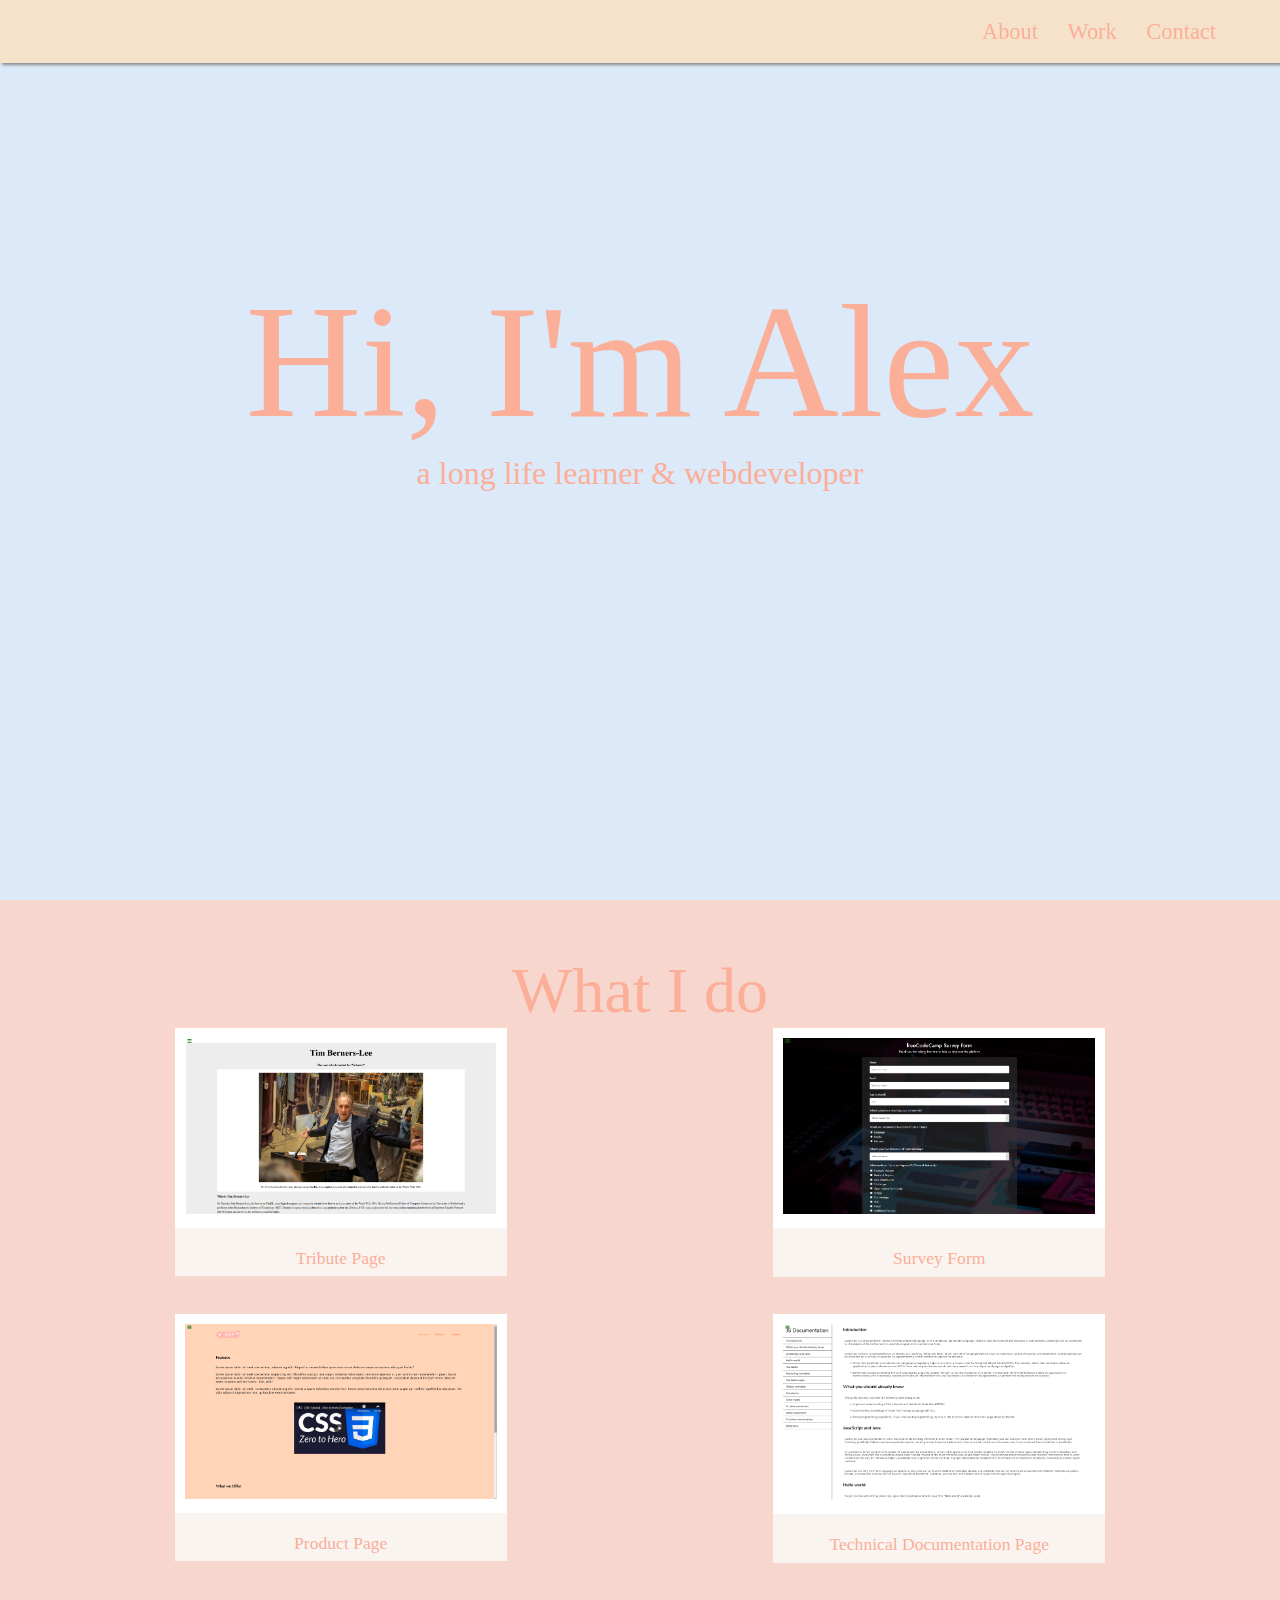
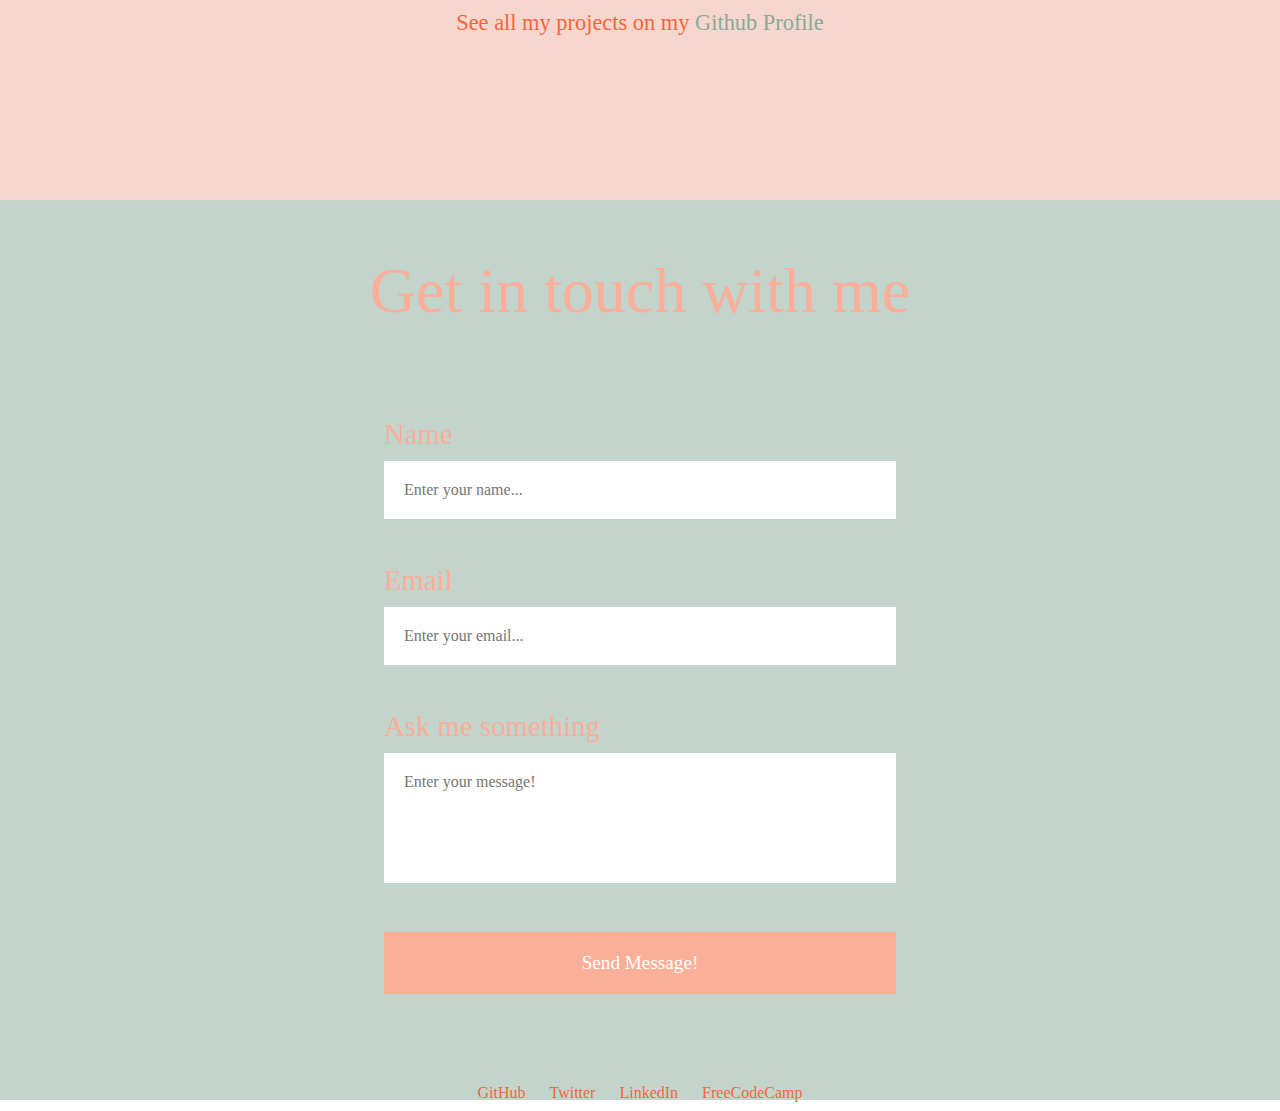
<file: Personal_Portfolio_Webpage/index.html>
<!DOCTYPE html>
<html lang="en">
<head>
    <meta charset="UTF-8">
    <meta name="viewport" content="width=device-width, initial-scale=1.0">
    <link rel="stylesheet" href="main.css">
    <title>Personal Portfolio</title>
</head>
<body>
    <main id="main-page">
        <nav id="navbar">
            <div class="container-links">
                <a class="nav-link" href="#welcome-section">About</a>
                <a class="nav-link" href="#projects">Work</a>
                <a class="nav-link" href="#contact">Contact</a>
            </div>
        </nav>
        <section id="welcome-section">
            <h1 class="intro-b-title">Hi, I'm Alex</h1>
            <h2 class="intro-s-title">a long life learner & webdeveloper</h2>
        </section>
        <section id="projects">
            <h1 class="intro-s-title">What I do</h1>
            <div class="cards-container">
                <div class="card">
                    <img src="tribute_page.png" alt="Tribute Page">
                    <div class="card-link">
                        <a class="project-tile" href="https://github.com/Skorpe51/FCC/tree/master/Tribute_Page" target="_blank"><h3 class="card-title">Tribute Page</h3></a>
                    </div>
                </div>
                <div class="card">
                    <img src="survey_form.png" alt="Survey Form">
                    <div class="card-link">
                        <a class="project-tile" href="https://github.com/Skorpe51/FCC/tree/master/Survey_Form" target="_blank"><h3 class="card-title">Survey Form</h3></a>
                    </div>
                </div>
                <div class="card">
                    <img src="product_page.png" alt="Product Page">
                    <div class="card-link">
                        <a class="project-tile" href="https://github.com/Skorpe51/FCC/tree/master/Product_Landing_Page" target="_blank"><h3 class="card-title">Product Page</h3></a>
                    </div>
                </div>
                <div class="card">
                    <img src="technical_doc.png" alt="Technical Documentation Page">
                    <div class="card-link">
                        <a class="project-tile" href="https://github.com/Skorpe51/FCC/tree/master/Technical_Documentation_Page" target="_blank"><h3 class="card-title">Technical Documentation Page</h3></a>
                    </div>
                </div>
                <div id="git-card">
                    <div class="profile-button">
                        <h3>See all my projects on my <a id="profile-link" href="https://github.com/Skorpe51" target="_blank">Github Profile</a></h3>
                    </div>
                </div>
            </div>
        </section>
        <section id="contact">
            <h1 class="intro-b-title">Get in touch with me</h1>
            <form id="contact-form" action="get">
                <div class="lbl-inp">
                    <label for="name"><h4>Name</h4>
                        <input type="text" name="name" id="name" placeholder="Enter your name...">
                    </label>
                </div>
                <div class="lbl-inp">
                    <label for="email"><h4>Email</h4>
                        <input type="email" name="email" id="email" placeholder="Enter your email...">
                    </label>
                </div>
                <div class="lbl-inp">
                    <label for="textarea"><h4>Ask me something</h4>
                        <textarea name="textarea" id="textarea" cols="10" rows="5" placeholder="Enter your message!"></textarea>
                    </label>
                </div>
                <button class="button" type="submit">Send Message!</button>
            </form>

           <footer class="socials">
                <a class="profile-link" href="https://github.com/Skorpe51" target="_blank">GitHub</a>
                <a class="profile-link" href="https://twitter.com/Skorpe51" target="_blank">Twitter</a>
                <a class="profile-link" href="https://www.linkedin.com/in/alexandru-noti" target="_blank">LinkedIn</a>
                <a class="profile-link" href="https://www.freecodecamp.org/skorpe51" target="_blank">FreeCodeCamp</a>
            </footer>
        </section>
    </main>
</body>
<script src="https://cdn.freecodecamp.org/testable-projects-fcc/v1/bundle.js"></script>
</html>
</file>
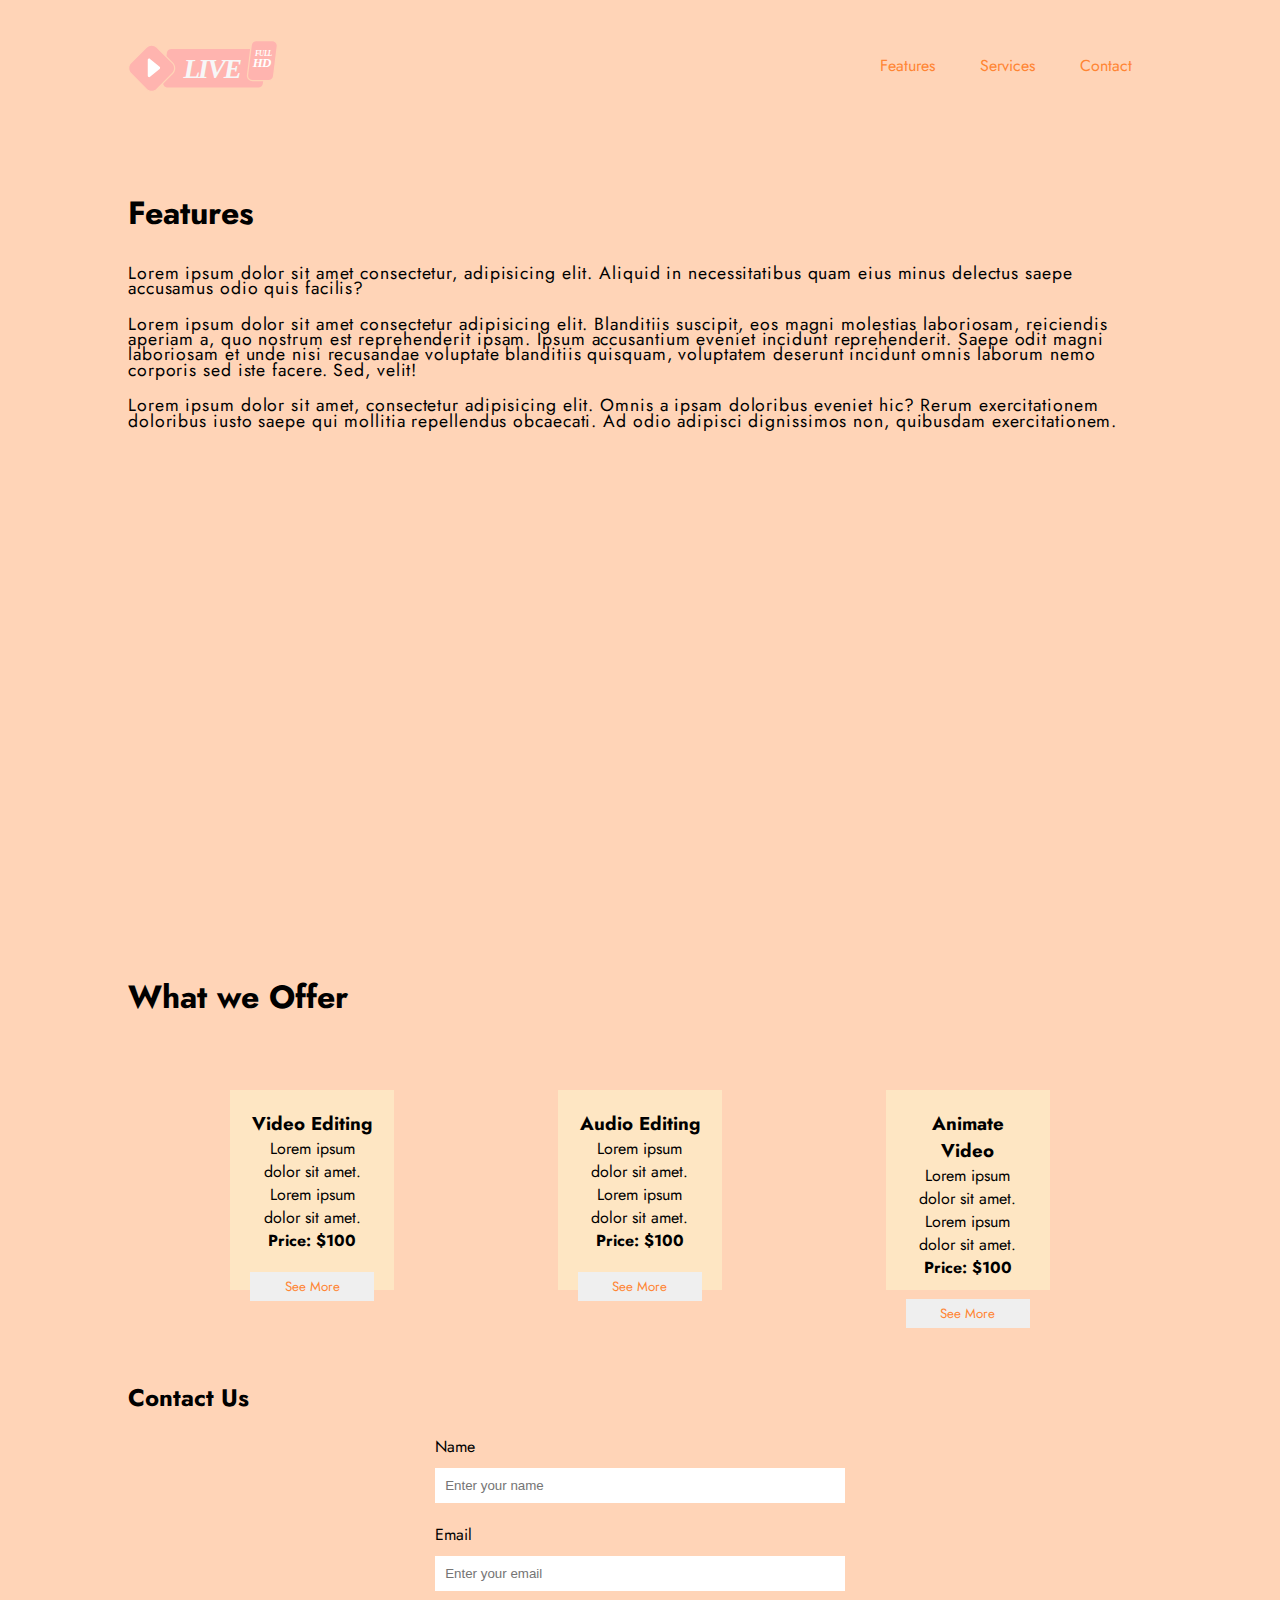
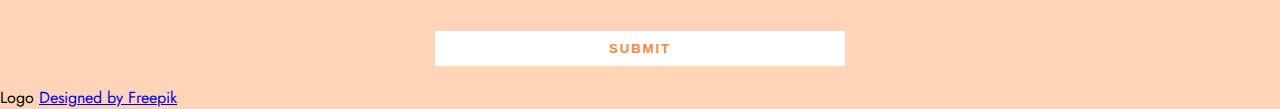
<file: Product_Landing_Page/index.html>
<!DOCTYPE html>
<html lang="en">
<head>
    <meta charset="UTF-8">
    <meta name="viewport" content="width=device-width, initial-scale=1.0">
    <link rel="stylesheet" href="main.css">
    <title>Product Landing Page</title>
</head>
<body>
    <main id="main-container">
        <header id="header">
            <img id="header-img" src="logo.svg" alt="Company Logo">
            <nav id="nav-bar">
                <a class="nav-link" href="#features">Features</a>
                <a class="nav-link" href="#services">Services</a>
                <a class="nav-link" href="#contact">Contact</a>
            </nav>
        </header>
        <div class="section-content">
            <section id="features">
                <h1 class="title">Features</h1>
                <p>Lorem ipsum dolor sit amet consectetur, adipisicing elit. Aliquid in necessitatibus quam eius minus delectus saepe accusamus odio quis facilis?</p>
                <p>Lorem ipsum dolor sit amet consectetur adipisicing elit. Blanditiis suscipit, eos magni molestias laboriosam, reiciendis aperiam a, quo nostrum est reprehenderit ipsam. Ipsum accusantium eveniet incidunt reprehenderit. Saepe odit magni laboriosam et unde nisi recusandae voluptate blanditiis quisquam, voluptatem deserunt incidunt omnis laborum nemo corporis sed iste facere. Sed, velit!</p>
                <p>Lorem ipsum dolor sit amet, consectetur adipisicing elit. Omnis a ipsam doloribus eveniet hic? Rerum exercitationem doloribus iusto saepe qui mollitia repellendus obcaecati. Ad odio adipisci dignissimos non, quibusdam exercitationem.
                </p>
                <iframe id="video" width="560" height="315" src="https://www.youtube.com/embed/1Rs2ND1ryYc" frameborder="0" allow="accelerometer; autoplay; encrypted-media; gyroscope; picture-in-picture" allowfullscreen></iframe>
            </section>
            <div class="section-content">
                <section id="services">
                    <h1 class="title">What we Offer</h1>
                    <div class="cards">
                        <div class="card-services">
                            <div class="card-text">
                                <h3>Video Editing</h3>
                                <p>Lorem ipsum dolor sit amet.</p>
                                <p>Lorem ipsum dolor sit amet.</p>
                                <h4>Price: $100</h4>
                                <input class="see-more" type="button" value="See More">
                            </div>
                        </div>
                        <div class="card-services">                            
                            <div class="card-text">
                                <h3>Audio Editing</h3>
                                <p>Lorem ipsum dolor sit amet.</p>
                                <p>Lorem ipsum dolor sit amet.</p>
                                <h4>Price: $100</h4>
                                <input class="see-more" type="button" value="See More">
                            </div>
                        </div>
                        <div class="card-services">
                            <div class="card-text">
                                <h3>Animate Video</h3>
                                <p>Lorem ipsum dolor sit amet.</p>
                                <p>Lorem ipsum dolor sit amet.</p>
                                <h4>Price: $100</h4>
                                <input class="see-more" type="button" value="See More">
                            </div>
                        </div>
                    </div>
            </div>
            </section>
        </div>
        <div id="contact">
            <h2>Contact Us</h2>
            <form id="form" action="https://www.freecodecamp.com/email-submit" method="get">
                <div class="flex-form">
                    <div class="col1">
                        <label for="name"><p class="label-name">Name</p>
                            <input id="name" type="text" placeholder="Enter your name">
                        </label>
                    </div>
                    <div class="col1">
                        <label for="email"><p class="label-name">Email</p>
                            <input type="email" name="email" id="email" placeholder="Enter your email">
                        </label>
                    </div>
                </div>
                <input id="submit" type="submit" value="Submit">
            </form>
        </div>
    </main>
    <footer>
        <p>Logo <a href="https://www.freepik.com/free-photos-vectors/logo">Designed by Freepik</a></p>
    </footer>
</body>
<script src="https://cdn.freecodecamp.org/testable-projects-fcc/v1/bundle.js"></script>
</html>
</file>
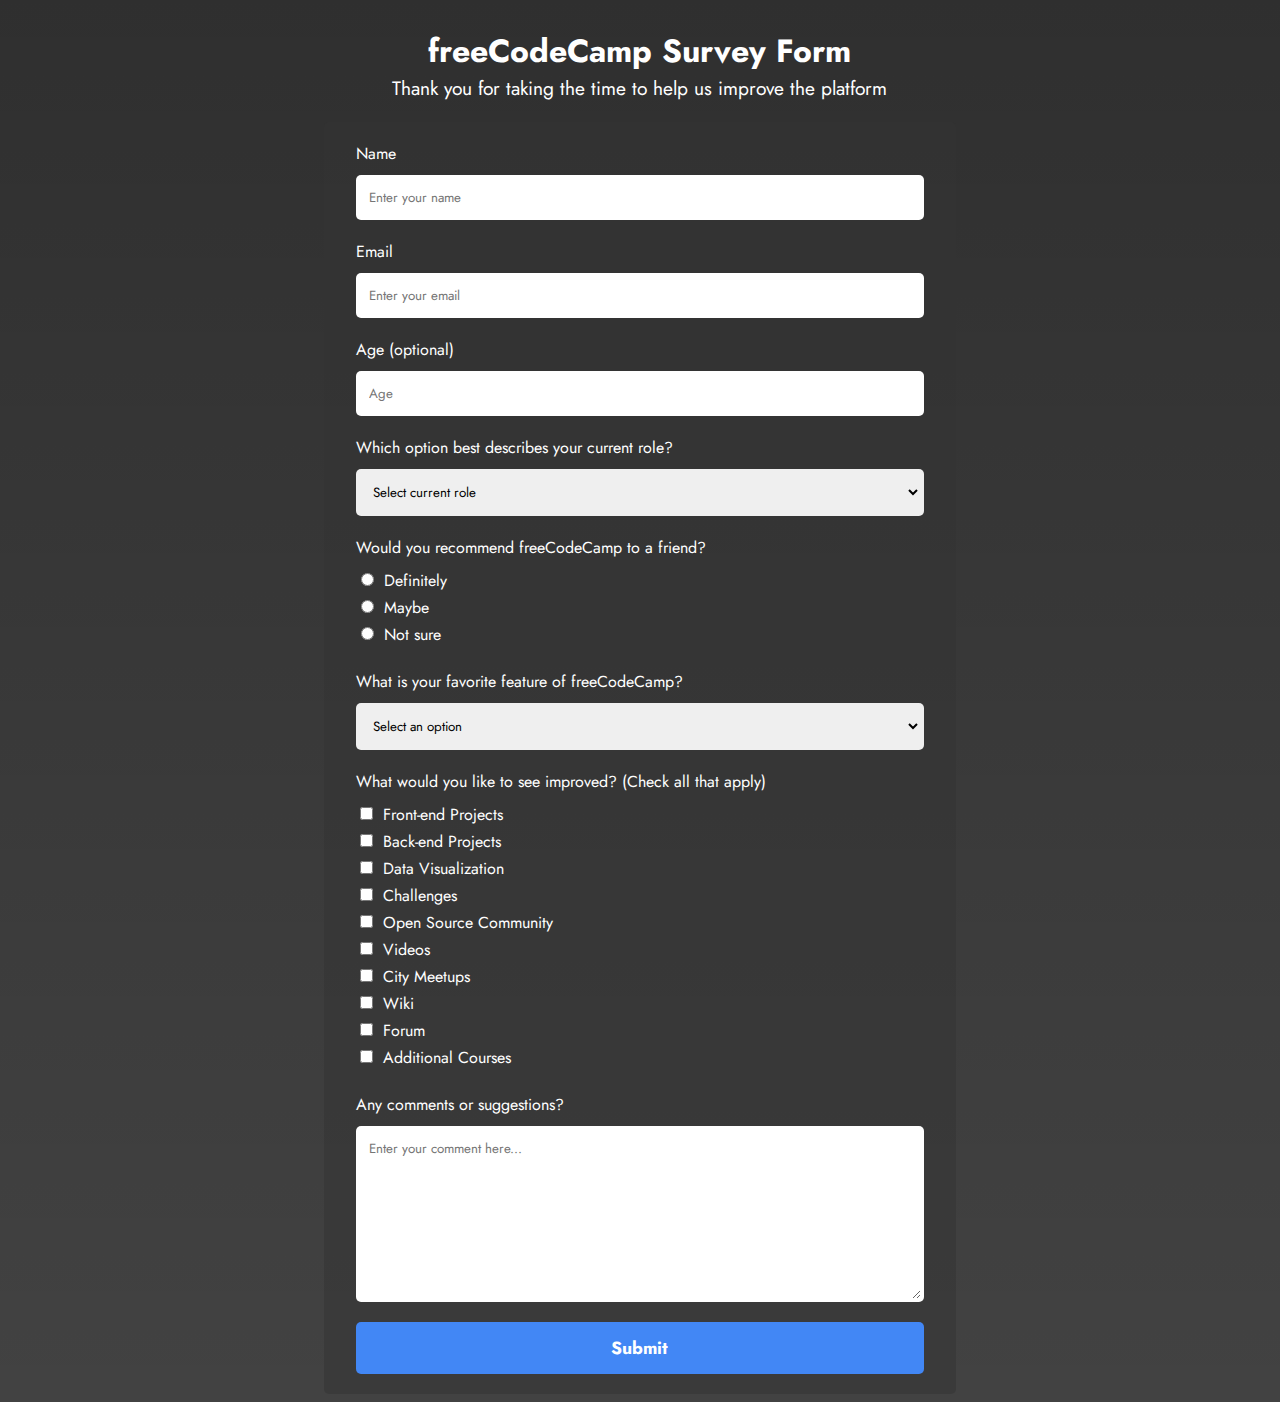
<file: Survey_Form/index.html>
<!DOCTYPE html>
<html lang="en">
<head>
    <meta charset="UTF-8">
    <meta name="viewport" content="width=device-width, initial-scale=1.0">
    <link rel="stylesheet" href="main.css">
    <title>FCC | Survey Form</title>
</head>
<body>
    <main>
        <div class="survey-title">
            <h1 id="title">freeCodeCamp Survey Form</h1>
            <p id="description">Thank you for taking the time to help us improve the platform</p>
        </div>
        <form id="survey-form" action="#" method="get">
            <div class="survey-name">
                <label for="name" id="name-label">Name</label>
                <input type="text" name="name-label" id="name" placeholder="Enter your name" required>
            </div>
            <div class="survey-name">
                <label for="email" id="email-label">Email</label>
                <input type="email" name="email" id="email" placeholder="Enter your email" required>
            </div>
            <div class="survey-name">
                <label for="number" id="number-label">Age (optional)</label>
                <input type="number" name="age" id="number" min="18" max="60" placeholder="Age">
            </div>
            <div class="survey-name">
                <label for="dropdown" class="dropdown-title">Which option best describes your current role?</label>
                <select name="select" id="dropdown">
                        <option value="selectCurrentRole" disabled selected>Select current role</option>
                        <option value="fullTimeJob">Full Time Job</option>
                        <option value="fullTimeLearner">Full Time Learner</option>
                        <option value="preferNotToSay">Prefer not to say</option>
                        <option value="other">Other</option>
                </select>
            </div>
            <div class="survey-name">
                <label for="radio-label" class="radio-title">Would you recommend freeCodeCamp to a friend?</label>
                <div class="radio-flex">
                    <div class="radio1"><input type="radio" name="recommend" id="radio-label" value="Definitely">Definitely</div>
                    <div class="radio1"><input type="radio" name="recommend" id="radio-label" value="Maybe">Maybe</div>
                    <div class="radio1"><input type="radio" name="recommend" id="radio-label" value="Not sure">Not sure</div>
                </div>
            </div>
            <div class="survey-name">
                <label for="option-label" class="opt-title">What is your favorite feature of freeCodeCamp? </label>
                <select name="select" id="option-label">
                    <option value="selectAnOption" disabled selected>Select an option</option>
                    <option value="challenges">Challenges</option>
                    <option value="projects">Projects</option>
                    <option value="community">Community</option>
                    <option value="openSource">Open Source</option>
                </select>
            </div>
            <div class="survey-name">
                <label for="checkbox-label" class="checkbox-title">What would you like to see improved? (Check all that apply)</label>
                <div class="radio-flex">
                    <div class="radio1"><input type="checkbox" name="improve" id="checkbox-label" value="Front-end Projects">Front-end Projects</div>
                    <div class="radio1"><input type="checkbox" name="improve" id="checkbox-label" value="Back-end Projects">Back-end Projects</div>
                    <div class="radio1"><input type="checkbox" name="improve" id="checkbox-label" value="Data Visualization">Data Visualization</div>
                    <div class="radio1"><input type="checkbox" name="improve" id="checkbox-label" value="Challenges">Challenges</div>
                    <div class="radio1"><input type="checkbox" name="improve" id="checkbox-label" value="Open Source Community">Open Source Community</div>
                    <div class="radio1"><input type="checkbox" name="improve" id="checkbox-label" value="Videos">Videos</div>
                    <div class="radio1"><input type="checkbox" name="improve" id="checkbox-label" value="City Meetups">City Meetups</div>
                    <div class="radio1"><input type="checkbox" name="improve" id="checkbox-label" value="Wiki">Wiki</div>
                    <div class="radio1"><input type="checkbox" name="improve" id="checkbox-label" value="Forum">Forum</div>
                    <div class="radio1"><input type="checkbox" name="improve" id="checkbox-label" value="Additional Courses">Additional Courses</div>
                </div>
            </div>
            <div class="survey-name">
            <label for="text-area" class="textarea-title">Any comments or suggestions?</label>
            <textarea name="" id="text-area" cols="30" rows="10" placeholder="Enter your comment here..."></textarea>
            <button type="submit" id="submit">Submit</button>
            </div>
        </form>
    </main>
</body>
<script src="https://cdn.freecodecamp.org/testable-projects-fcc/v1/bundle.js"></script>
</html>
</file>
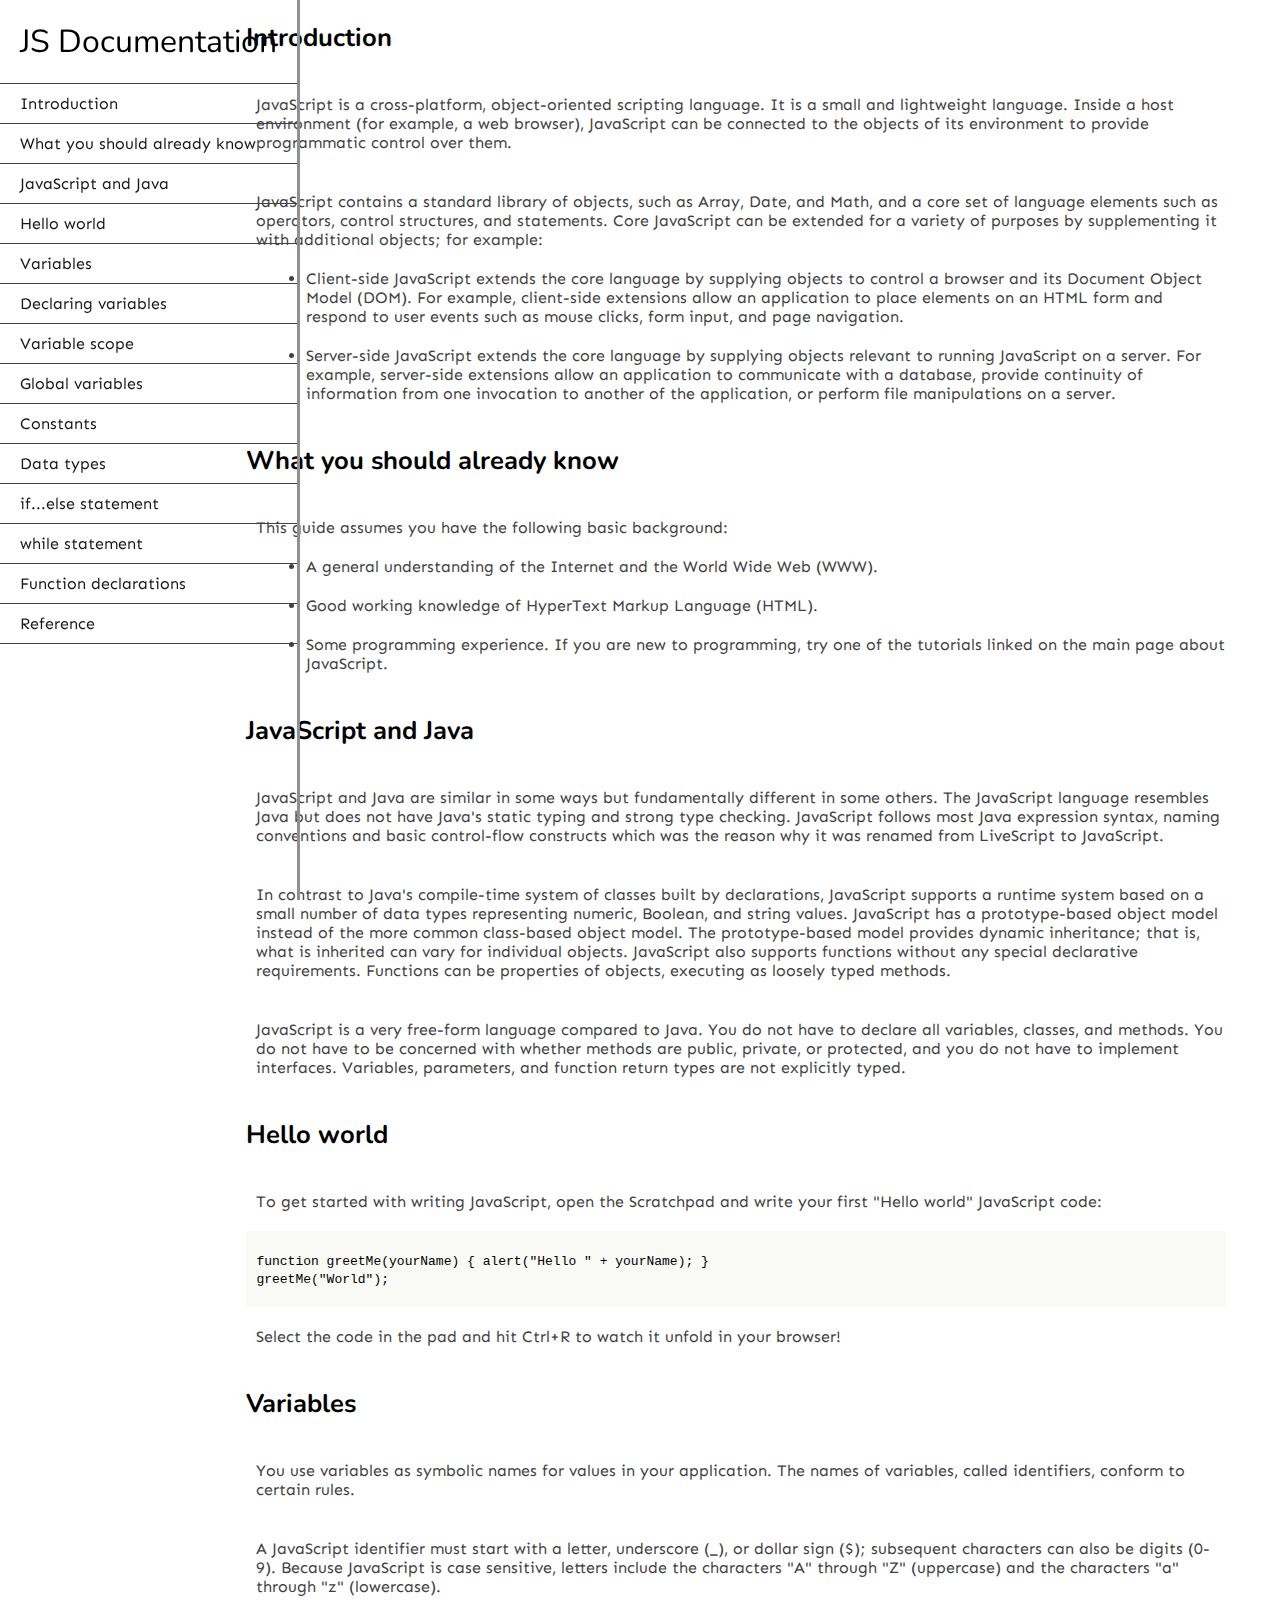
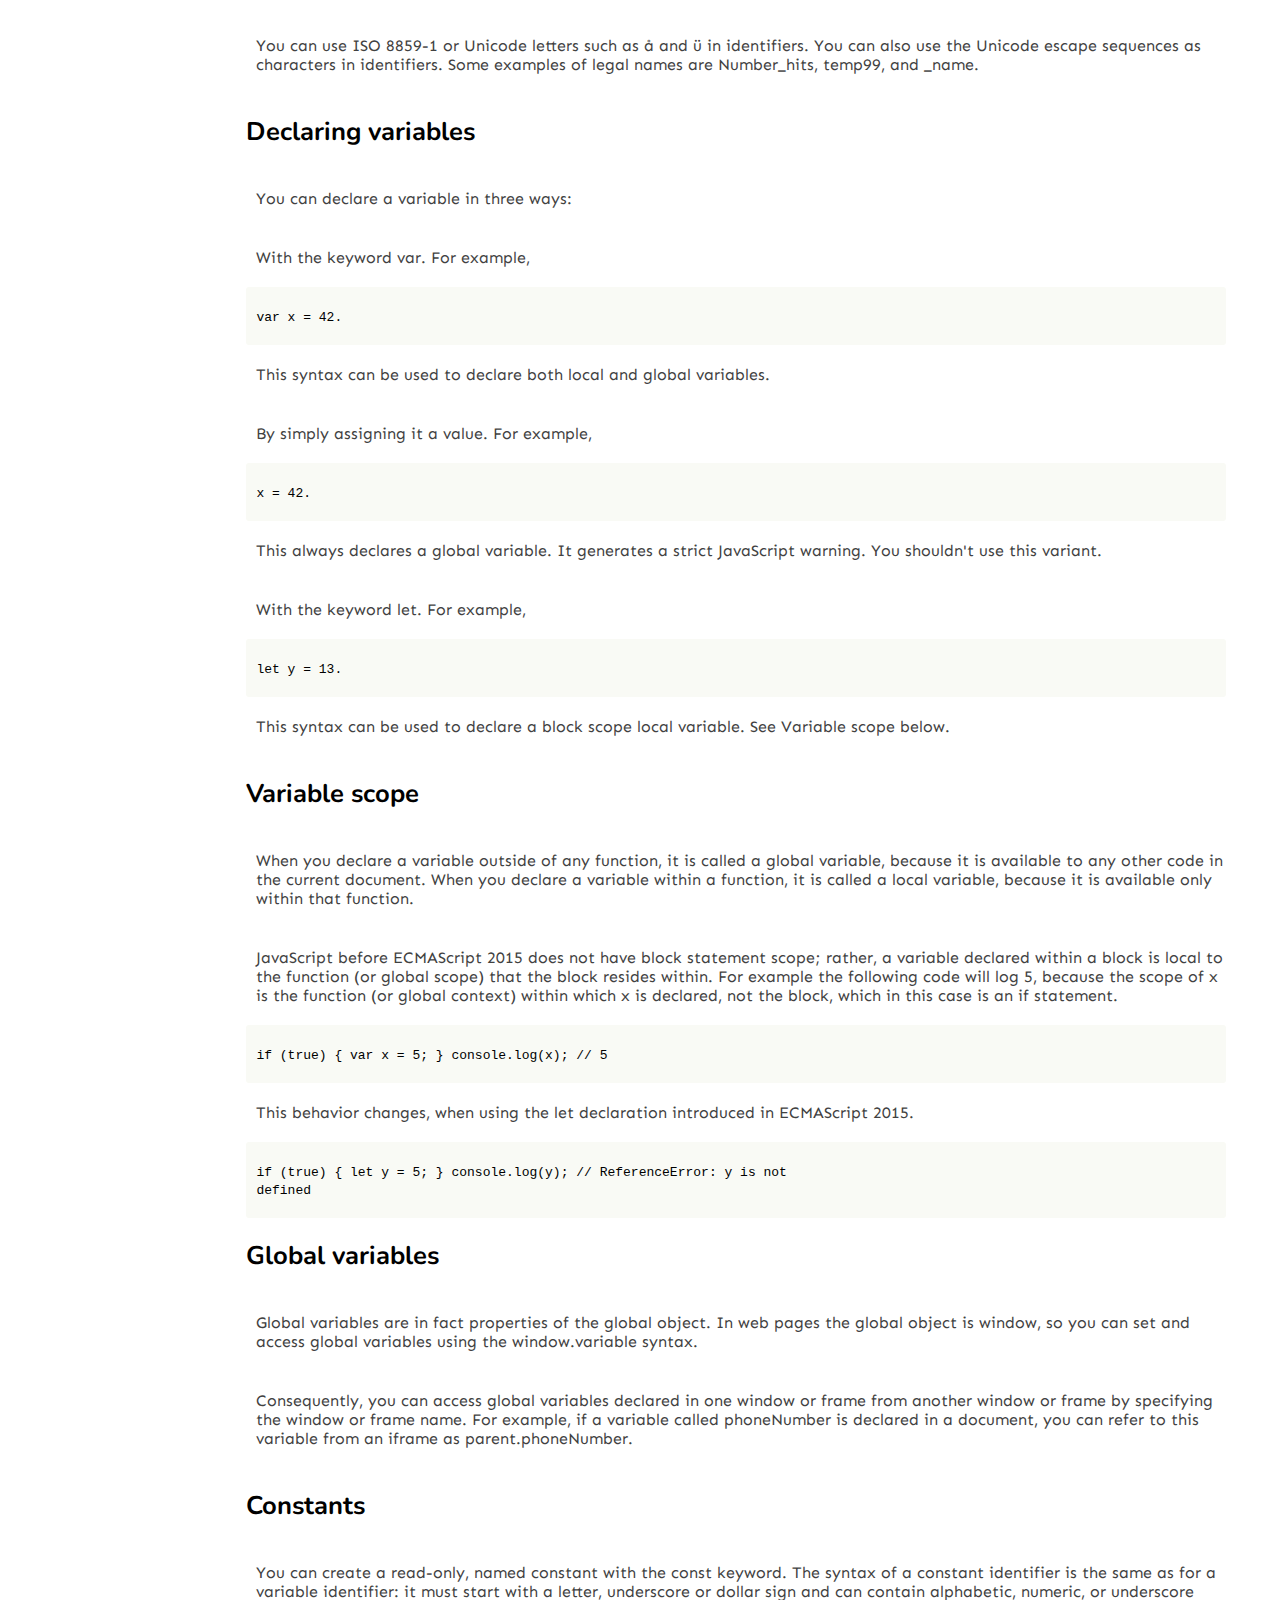
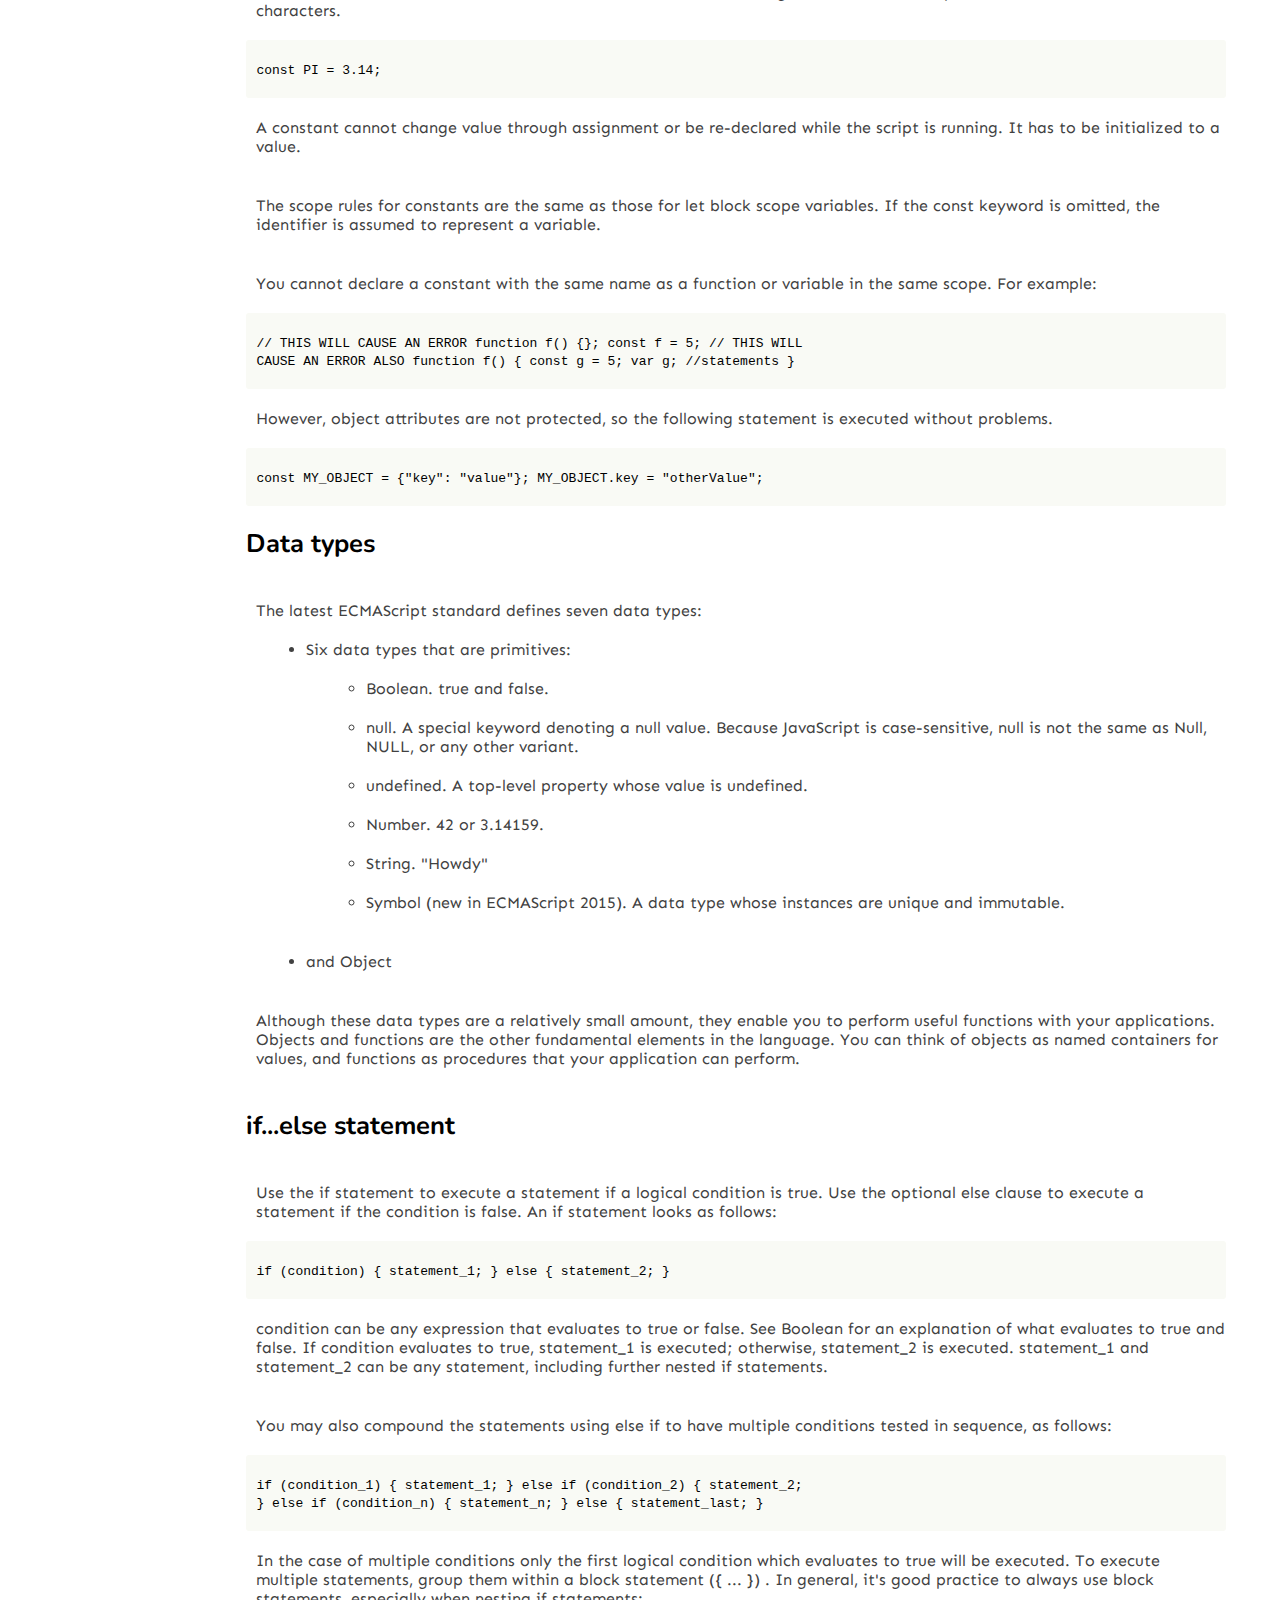
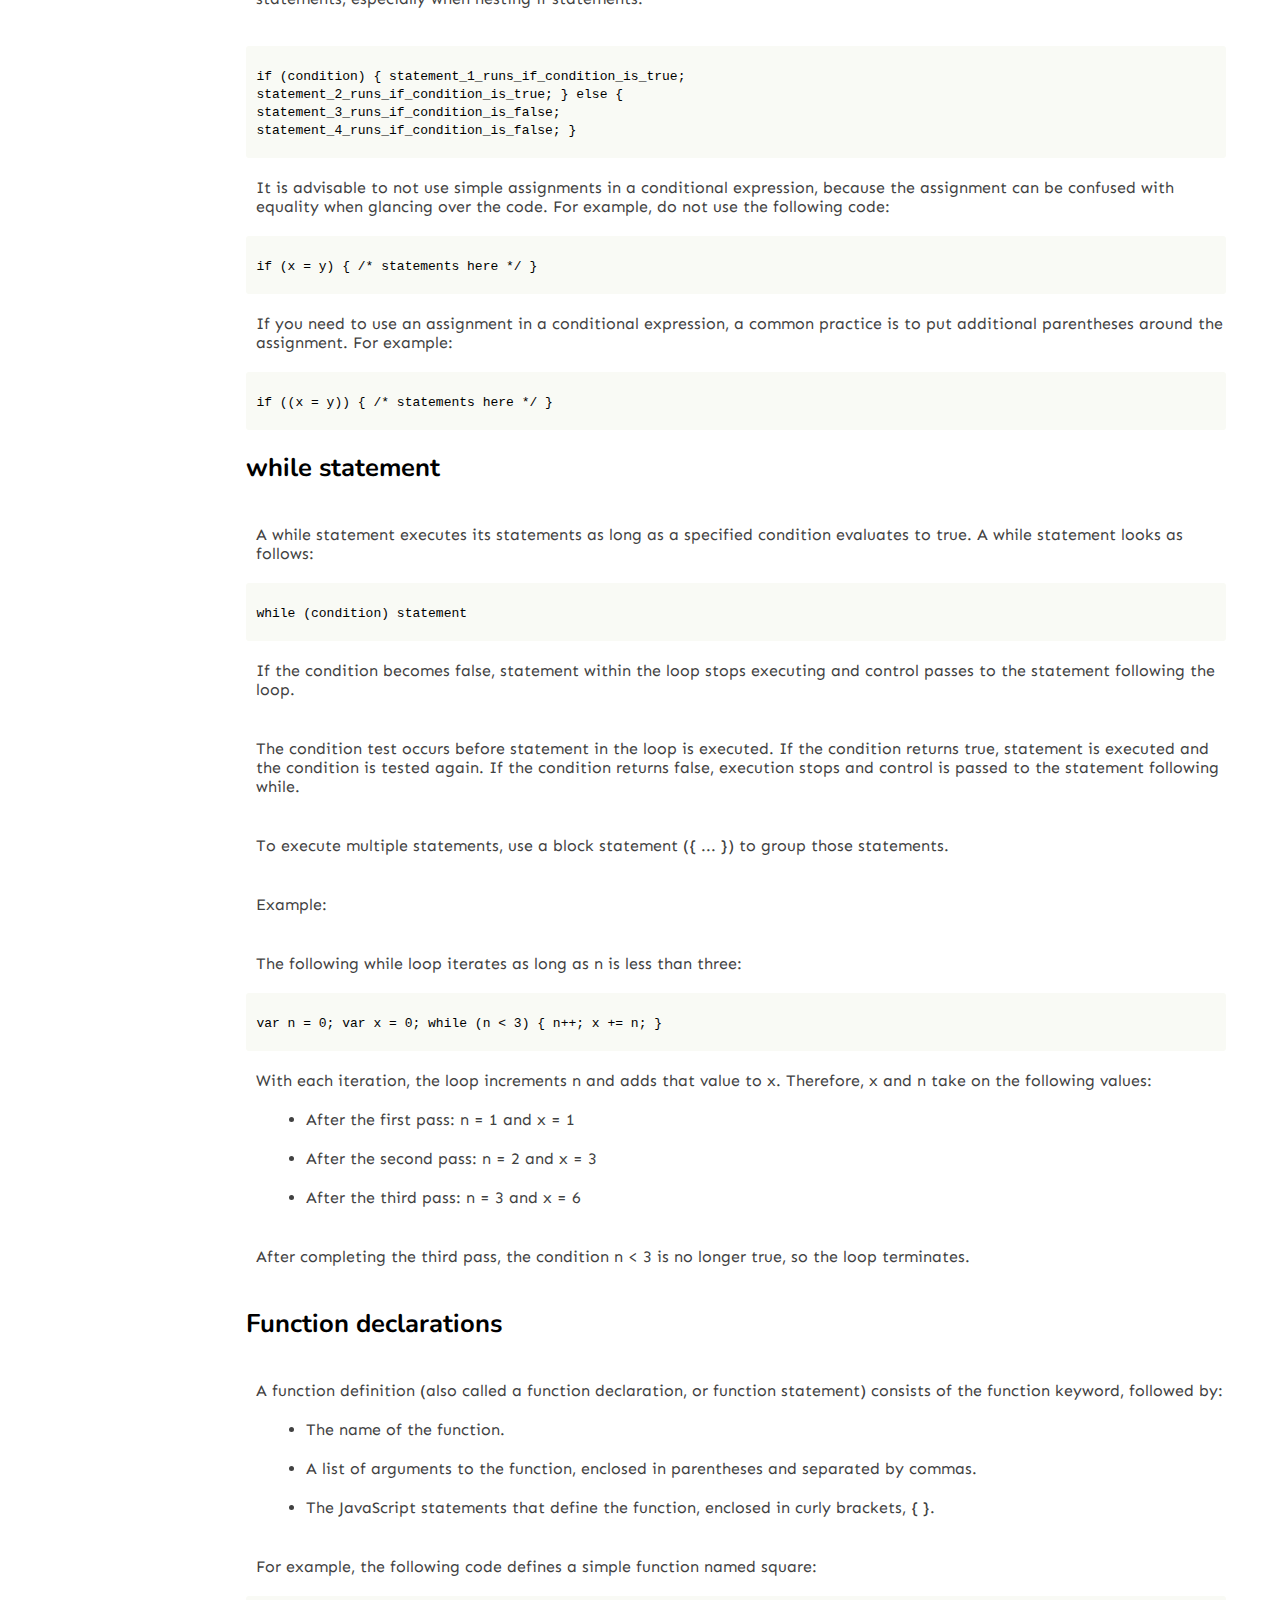
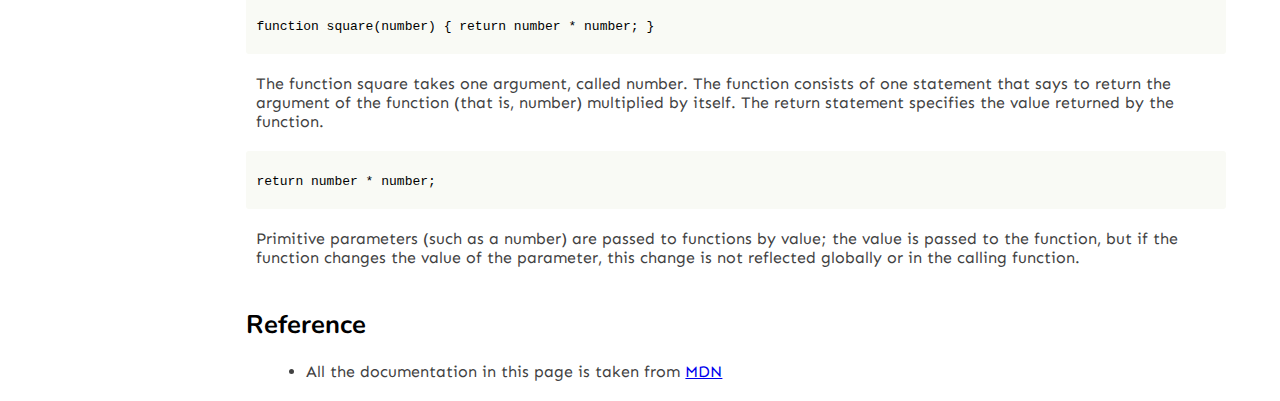
<file: Technical_Documentation_Page/index.htm>
<!DOCTYPE html>
<html lang="en">
<head>
    <meta charset="UTF-8">
    <meta name="viewport" content="width=device-width, initial-scale=1.0">
    <link rel="stylesheet" href="main.css">
    <title>Technical Documentation Page</title>
</head>
<body>
    <main id="main-doc">
            <nav id="navbar">
                <header>
                    <h1 class="title-nav">JS Documentation</h1>
                </header>
                <a class="nav-link" href="#Introduction">Introduction</a>
                <a class="nav-link" href="#What_you_should_already_know">What you should already know</a>
                <a class="nav-link" href="#JavaScript_and_Java">JavaScript and Java</a>
                <a class="nav-link" href="#Hello_world">Hello world</a>
                <a class="nav-link" href="#Variables">Variables</a>
                <a class="nav-link" href="#Declaring_variables">Declaring variables</a>
                <a class="nav-link" href="#Variable_scope">Variable scope</a>
                <a class="nav-link" href="#Global_variables">Global variables</a>
                <a class="nav-link" href="#Constants">Constants</a>
                <a class="nav-link" href="#Data_types">Data types</a>
                <a class="nav-link" href="#if...else_statement">if...else statement</a>
                <a class="nav-link" href="#while_statement">while statement</a>
                <a class="nav-link" href="#Function_declarations">Function declarations</a>
                <a class="nav-link" href="#Reference">Reference</a>
            </nav>
        <div id="section-container">
            <section class="main-section" id="Introduction">
                <header>
                    <h3 class="title-section">Introduction</h3>
                </header>
                <p>JavaScript is a cross-platform, object-oriented scripting language. It is a small and lightweight language. Inside a host environment (for example, a web browser), JavaScript can be connected to the objects of its environment to provide programmatic control over them.</p>
                <p>JavaScript contains a standard library of objects, such as Array, Date, and Math, and a core set of language elements such as operators, control structures, and statements. Core JavaScript can be extended for a variety of purposes by supplementing it with additional objects; for example:</p>
                <ul>
                    <li>Client-side JavaScript extends the core language by supplying objects to control a browser and its Document Object Model (DOM). For example, client-side extensions allow an application to place elements on an HTML form and respond to user events such as mouse clicks, form input, and page navigation.</li>
                    <li>Server-side JavaScript extends the core language by supplying objects relevant to running JavaScript on a server. For example, server-side extensions allow an application to communicate with a database, provide continuity of information from one invocation to another of the application, or perform file manipulations on a server.</li>
                </ul>
            </section>
            <section class="main-section" id="What_you_should_already_know">
                <header>
                    <h3 class="title-section">What you should already know</h3>
                </header>
                <p>This guide assumes you have the following basic background:</p>
                <ul>
                    <li>A general understanding of the Internet and the World Wide Web (WWW).</li>
                    <li>Good working knowledge of HyperText Markup Language (HTML).</li>
                    <li>Some programming experience. If you are new to programming, try one of the tutorials linked on the main page about JavaScript.</li>
                </ul>
            </section>
            <section class="main-section" id="JavaScript_and_Java">
                <header>
                    <h3 class="title-section">JavaScript and Java</h3>
                </header>
                <p>JavaScript and Java are similar in some ways but fundamentally different in some others. The JavaScript language resembles Java but does not have Java's static typing and strong type checking. JavaScript follows most Java expression syntax, naming conventions and basic control-flow constructs which was the reason why it was renamed from LiveScript to JavaScript.</p>
                <p>In contrast to Java's compile-time system of classes built by declarations, JavaScript supports a runtime system based on a small number of data types representing numeric, Boolean, and string values. JavaScript has a prototype-based object model instead of the more common class-based object model. The prototype-based model provides dynamic inheritance; that is, what is inherited can vary for individual objects. JavaScript also supports functions without any special declarative requirements. Functions can be properties of objects, executing as loosely typed methods.</p>
                <p>JavaScript is a very free-form language compared to Java. You do not have to declare all variables, classes, and methods. You do not have to be concerned with whether methods are public, private, or protected, and you do not have to implement interfaces. Variables, parameters, and function return types are not explicitly typed. </p>
            </section>
            <section class="main-section" id="Hello_world">
                <header>
                    <h3 class="title-section">Hello world</h3>
                </header>
                <p>To get started with writing JavaScript, open the Scratchpad and write your first "Hello world" JavaScript code: </p>
                <div class="code"><code>function greetMe(yourName) { alert("Hello " + yourName); }<br>
                greetMe("World");</code></div>

                <p>Select the code in the pad and hit Ctrl+R to watch it unfold in your browser!</p>
            </section>
            <section class="main-section" id="Variables">
                <header>
                    <h3 class="title-section">Variables</h3>
                </header>
                <p>You use variables as symbolic names for values in your application. The names of variables, called identifiers, conform to certain rules.</p>
                <p>A JavaScript identifier must start with a letter, underscore (_), or dollar sign ($); subsequent characters can also be digits (0-9). Because JavaScript is case sensitive, letters include the characters "A" through "Z" (uppercase) and the characters "a" through "z" (lowercase).</p>
                <p>You can use ISO 8859-1 or Unicode letters such as å and ü in identifiers. You can also use the Unicode escape sequences as characters in identifiers. Some examples of legal names are Number_hits, temp99, and _name.</p>
            </section>
            <section class="main-section" id="Declaring_variables">
                <header>
                    <h3 class="title-section">Declaring variables</h3>
                </header>
                <p>You can declare a variable in three ways:</p>
                <p>With the keyword var. For example,</p>
                <div class="code"><code>var x = 42.</code></div>
                <p>This syntax can be used to declare both local and global variables.</p>
                <p>By simply assigning it a value. For example,</p>
                <div class="code"><code>x = 42.</code></div>
                <p>This always declares a global variable. It generates a strict JavaScript warning. You shouldn't use this variant.</p>
                <p>With the keyword let. For example,</p>
                <div class="code"><code>let y = 13.</code></div>
                <p>This syntax can be used to declare a block scope local variable. See Variable scope below.</p>
            </section>
            <section class="main-section" id="Variable_scope">
                <header>
                    <h3 class="title-section">Variable scope</h3>
                </header>
                <p>When you declare a variable outside of any function, it is called a global variable, because it is available to any other code in the current document. When you declare a variable within a function, it is called a local variable, because it is available only within that function.</p>
                <p>JavaScript before ECMAScript 2015 does not have block statement scope; rather, a variable declared within a block is local to the function (or global scope) that the block resides within. For example the following code will log 5, because the scope of x is the function (or global context) within which x is declared, not the block, which in this case is an if statement.</p>
                <div class="code"><code>if (true) { var x = 5; } console.log(x); // 5</code></div>
                <p>This behavior changes, when using the let declaration introduced in ECMAScript 2015.</p>
                <div class="code"><code>if (true) { let y = 5; } console.log(y); // ReferenceError: y is not<br>
                defined</code></div>
            </section>
            <section class="main-section" id="Global_variables">
                <header>
                    <h3 class="title-section">Global variables</h3>
                </header>
                <p>Global variables are in fact properties of the global object. In web pages the global object is window, so you can set and access global variables using the window.variable syntax.</p>
                <p>Consequently, you can access global variables declared in one window or frame from another window or frame by specifying the window or frame name. For example, if a variable called phoneNumber is declared in a document, you can refer to this variable from an iframe as parent.phoneNumber.</p>
            </section>
            <section class="main-section" id="Constants">
                <header>
                    <h3 class="title-section">Constants</h3>
                </header>
                <p>You can create a read-only, named constant with the const keyword. The syntax of a constant identifier is the same as for a variable identifier: it must start with a letter, underscore or dollar sign and can contain alphabetic, numeric, or underscore characters.</p>
                <div class="code"><code>const PI = 3.14;</code></div>
                <p>A constant cannot change value through assignment or be re-declared while the script is running. It has to be initialized to a value.</p>
                <p>The scope rules for constants are the same as those for let block scope variables. If the const keyword is omitted, the identifier is assumed to represent a variable.</p>
                <p>You cannot declare a constant with the same name as a function or variable in the same scope. For example:</p>
                <div class="code"><code>// THIS WILL CAUSE AN ERROR function f() {}; const f = 5; // THIS WILL<br>
                    CAUSE AN ERROR ALSO function f() { const g = 5; var g; //statements
                    }</code></div>
                <p>However, object attributes are not protected, so the following statement is executed without problems.</p>
                <div class="code"><code>const MY_OBJECT = {"key": "value"}; MY_OBJECT.key = "otherValue";</code></div>
            </section>
            <section class="main-section" id="Data_types">
                <header>
                    <h3 class="title-section">Data types</h3>
                </header>
                <p>The latest ECMAScript standard defines seven data types:</p>
                <ul>
                    <li>
                        Six data types that are primitives:
                        <ul class="ul2">
                            <li>Boolean. true and false.</li>
                            <li>null. A special keyword denoting a null value. Because JavaScript is case-sensitive, null is not the same as Null, NULL, or any other variant.</li>
                            <li>undefined. A top-level property whose value is undefined.</li>
                            <li>Number. 42 or 3.14159.</li>
                            <li>String. "Howdy"</li>
                            <li>Symbol (new in ECMAScript 2015). A data type whose instances are unique and immutable.</li>
                        </ul>

                    </li>
                    <li>and Object</li>
                </ul>
                <p>Although these data types are a relatively small amount, they enable you to perform useful functions with your applications. Objects and functions are the other fundamental elements in the language. You can think of objects as named containers for values, and functions as procedures that your application can perform.</p>
            </section>
            <section class="main-section" id="if...else_statement">
                <header>
                    <h3 class="title-section">if...else statement</h3>
                </header>
                <p>Use the if statement to execute a statement if a logical condition is true. Use the optional else clause to execute a statement if the condition is false. An if statement looks as follows:<br></p>
                <div class="code"><code>if (condition) { statement_1; } else { statement_2; }</code></div>
                <p>condition can be any expression that evaluates to true or false. See Boolean for an explanation of what evaluates to true and false. If condition evaluates to true, statement_1 is executed; otherwise, statement_2 is executed. statement_1 and statement_2 can be any statement, including further nested if statements.</p>
                <p>You may also compound the statements using else if to have multiple conditions tested in sequence, as follows:</p>
                <div class="code"><code>if (condition_1) { statement_1; } else if (condition_2) { statement_2;<br>
                } else if (condition_n) { statement_n; } else { statement_last; }</code></div>
                <p>In the case of multiple conditions only the first logical condition which evaluates to true will be executed. To execute multiple statements, group them within a block statement ({ ... }) . In general, it's good practice to always use block statements, especially when nesting if statements:</p><br>
                <div class="code"><code>if (condition) { statement_1_runs_if_condition_is_true;<br>
                    statement_2_runs_if_condition_is_true; } else {<br>
                    statement_3_runs_if_condition_is_false;<br>
                    statement_4_runs_if_condition_is_false; }</code></div>
                <p>It is advisable to not use simple assignments in a conditional expression, because the assignment can be confused with equality when glancing over the code. For example, do not use the following code:</p>
                <div class="code"><code>if (x = y) { /* statements here */ }</code></div>
                <p>If you need to use an assignment in a conditional expression, a common practice is to put additional parentheses around the assignment. For example:</p>
                <div class="code"><code>if ((x = y)) { /* statements here */ }</code></div>
            </section>
            <section class="main-section" id="while_statement">
                <header>
                    <h3 class="title-section">while statement</h3>
                </header>
                <p>A while statement executes its statements as long as a specified condition evaluates to true. A while statement looks as follows:</p>
                <div class="code"><code>while (condition) statement</code></div>
                <p>If the condition becomes false, statement within the loop stops executing and control passes to the statement following the loop.</p>
                <p>The condition test occurs before statement in the loop is executed. If the condition returns true, statement is executed and the condition is tested again. If the condition returns false, execution stops and control is passed to the statement following while.</p>
                <p>To execute multiple statements, use a block statement ({ ... }) to group those statements.</p>
                <p>Example:</p>
                <p>The following while loop iterates as long as n is less than three:</p>
                <div class="code"><code>var n = 0; var x = 0; while (n < 3) { n++; x += n; }</code></div>
                <p>
                    With each iteration, the loop increments n and adds that value to x. Therefore, x and n take on the following values:</p>
                <ul>
                    <li>After the first pass: n = 1 and x = 1</li>
                    <li>After the second pass: n = 2 and x = 3</li>
                    <li>After the third pass: n = 3 and x = 6</li>
                </ul>
                <p>After completing the third pass, the condition n < 3 is no longer true, so the loop terminates.</p>
            </section>
            <section class="main-section" id="Function_declarations">
                <header>
                    <h3 class="title-section">Function declarations</h3>
                </header>
                <p>A function definition (also called a function declaration, or function statement) consists of the function keyword, followed by:</p>
                <ul>
                    <li>The name of the function.</li>
                    <li>A list of arguments to the function, enclosed in parentheses and separated by commas.</li>
                    <li>The JavaScript statements that define the function, enclosed in curly brackets, { }.</li>
                </ul>
                <p>For example, the following code defines a simple function named square:</p>
                <div class="code"><code>function square(number) { return number * number; }</code></div>
                <p>The function square takes one argument, called number. The function consists of one statement that says to return the argument of the function (that is, number) multiplied by itself. The return statement specifies the value returned by the function.</p>
                <div class="code"><code>return number * number;</code></div>
                <p>Primitive parameters (such as a number) are passed to functions by value; the value is passed to the function, but if the function changes the value of the parameter, this change is not reflected globally or in the calling function.</p>
            </section>
            <section class="main-section" id="Reference">
                <header>
                    <h3 class="title-section">Reference</h3>
                </header>
                <ul>
                    <li>All the documentation in this page is taken from <a href="https://developer.mozilla.org/en-US/docs/Web/JavaScript/Guide" target="_blank">MDN</a></li>
                </ul>
            </section>
        </div>
    </main>
</body>
<script src="https://cdn.freecodecamp.org/testable-projects-fcc/v1/bundle.js"></script>
</html>
</file>
<file: Personal_Portfolio_Webpage/main.css>
/*----------  IMPORTS  ----------*/


/*----------  ROOT STYLE  ----------*/
* {
    margin: 0;
    padding: 0;
    border: 0;
    font: inherit;  
    box-sizing: border-box;
}


/*----------  NAVBAR STYLE  ----------*/
#navbar {
    display: flex;
    flex-direction: row;
    justify-content: flex-end;
    align-items: center;
    height: 7vh;
    background-color: #F6E2CA;
    box-shadow: 2px 2px 3px #888888;
    position: fixed;
    width: 100vw;
}

#navbar .container-links {
    padding-right: 4vw;
}

#navbar .nav-link {
    padding: 1vw;
    text-decoration: none;
    color: hsl(13, 92%, 79%);
    font-size: 1.4em;
}


/*----------  WELCOME SECTION STYLE  ----------*/
#welcome-section {
    height: 100vh;
    text-align: center;
    background-color: #DCE9F8;
    color: hsl(13, 92%, 79%);
}

#welcome-section .intro-b-title {
    padding-top: 30vh;
    margin: 0 auto;
    font-size: 10em;
}

#welcome-section .intro-s-title {
    font-size: 2em;
}


/*----------  PROJECTS SECTION STYLE  ----------*/
#projects {
    display: flex;
    flex-direction: column;
    align-items: center;
    height: 100vh;
    text-align: center;
    background-color: #F7D6CD;
}

#projects .intro-s-title {
    padding-top: 6vh;
    font-size: 4em;
    color: hsl(13, 92%, 79%);
}

#projects .cards-container {
    display: grid;
    justify-content: center;
    align-content: center;
    justify-items: center;
    grid-template-columns: 1fr 1fr;
    grid-gap: 5vmin;
    grid-template-areas: "b b" "b b" "a a";
    width: 90vw;
}

#projects .cards-container .card {
    width: 60%;
    background-color: #fff;
}

#projects .cards-container .card img {
    max-width: 100%;
    padding: 10px;
}

#projects .cards-container .card .card-link {
    width: 100%;
    height: 20%;
    padding-top: 20px;
    background-color: #F9F4F0;
}

#projects .cards-container .card .card-link .card-title {
    font-size: 1.1em;
}

#projects .cards-container .card .project-tile {
    text-decoration: none;
    color: hsl(13, 92%, 79%);
}

#projects .cards-container .card .card-link:hover {
    background-color: #DCE9F8;
}

#git-card {
    font-size: 1.4em;
    grid-area: a;
    color: hsl(13, 92%, 60%);
    padding: 10px;
}

#profile-link {
    text-decoration: none;
    color:hsl(152, 17%, 60%);
}


/*----------  CONTACT STYLE  ----------*/
#contact {
    display: flex;
    flex-direction: column;
    height: 100vh;
    text-align: center;
    background-color: #C3D4CC;
}

#contact .intro-b-title {
    padding-top: 6vh;
    margin: 0 auto;
    font-size: 4em;
    color: hsl(13, 92%, 79%);
}

#contact #contact-form {
    display: flex;
    flex-direction: column;
    width: 60vw;
    margin: 0 auto;
    padding-top: 10vh;
}

#contact #contact-form .lbl-inp {
    display: flex;
    flex-direction: row;
    text-align: left;
    margin: 0 auto;
    padding-bottom: 5vh;
}

#contact #contact-form .lbl-inp h4 {
    font-size: 1.8em;
    padding-bottom: 10px;
    color: hsl(13, 92%, 79%);
} 

#contact #contact-form #name, #email, #textarea {
    padding: 20px;
    width: 40vw;
    resize: none;
}

#contact #contact-form .inputs input {
    padding: 10px;
}

#contact #contact-form .button {
    width: 40vw;
    margin: 0 auto;
    padding: 20px;
    background-color: hsl(13, 92%, 79%);
    color: #fff;
    font-size: 1.2em;
}

#contact #contact-form .button:hover:before {
    width: 40vw;
    margin: 0 auto;
    padding: 20px;
    background-color: hsl(13, 92%, 79%);
    color: #fff;
    content: ">"
}

#contact #contact-form .button:hover:after {
    width: 40vw;
    margin: 0 auto;
    padding: 20px;
    background-color: hsl(13, 92%, 79%);
    color: #fff;
    content: "<"
}

#contact .socials {
    padding-top: 10vh;
}

#contact .socials .profile-link {
    padding: 10px;
    text-decoration: none;
    color: hsl(13, 92%, 60%);
}


/*----------  MEDIA STYLE  ----------*/

@media (max-width: 300px) {
    #navbar {
        display: flex;
        flex-direction: row;
        justify-content: center;
        align-items: center;
    }
    #navbar .container-links {
        padding: 0;
    }
    #navbar .nav-link {
        text-decoration: none;
        color: hsl(13, 92%, 79%);
        font-size: 1.1em;
    }

    #welcome-section {
        height: 100vh;
        text-align: center;
        background-color: #DCE9F8;
        color: hsl(13, 92%, 79%);
    }
    
    #welcome-section .intro-b-title {
        padding-top: 40vh;
        margin: 0 auto;
        font-size: 2.5em;
    }
    
    #welcome-section .intro-s-title {
        font-size: 1em;
    }

}
</file>
<file: Product_Landing_Page/main.css>
/*=============================================
=            IMPORTS & Variables            =
=============================================*/
@import url('https://fonts.googleapis.com/css2?family=Jost&display=swap');

* {
--primary-font: "Jost", sans-serif;
--bg-color: #FFD4B7;
--nav-link: hsl(24, 100%, 60%);
--nav-link-hover: hsl(24, 100%, 45%);

margin: 0;
padding: 0;
}
/*=====  End of IMPORTS & Variables  ======*/



/*=============================================
=            BODY STYLE            =
=============================================*/
body {
    background-color:  var(--bg-color);
    font-family: var(--primary-font);
}
/*=====  End of BODY STYLE  ======*/


/*=============================================
=            MAIN STYLE            =
=============================================*/
#main-container{
    width: 80%;
    margin: 0 auto;
}
/*=====  End of MAIN STYLE  ======*/



/*=============================================
=            HEADER STYLE            =
=============================================*/
@media (min-width: 300px) {
    #header {
        flex-direction: column;
        width: 100%;
    }
}

#header {
    display: flex;
    flex-direction: row;
    justify-content: space-between;
    width: 80%;
    background-color: var(--bg-color);
    position: fixed;
    padding-top: 40px;
    align-items: center;
}

#header-img {
    width: 150px;
}

.nav-link {
    padding: 20px;
    text-decoration: none;
    color: var(--nav-link);
}

.nav-link:hover {
    padding: 20px;
    text-decoration: none;
    color: var(--nav-link-hover);
}
/*=====  End of HEADER STYLE  ======*/



/*=============================================
=            SECTION CONTENT STYLE            =
=============================================*/
.section-content {
    padding-top: 150px;
}

#features {
    display: flex;
    flex-direction: column;
    padding-top: 40px;
}

#features, .title {
    padding-bottom: 30px;
}

#features p {
    padding-bottom: 20px;
    line-height: 1.2vmax;
    font-size: 1.1em;
    letter-spacing: .1vmin;
}

#features #video {
    width: 560px;
    margin: 0 auto;
    padding-top: 30px;
}

#services {
    margin-bottom: 50px;
}

.cards {
    display: flex;
    flex-direction: row;
    justify-content: space-between;
    width: 80%;
    margin: 0 auto;
    padding-top: 40px;
}

.cards .card-services {
    display: flex;
    flex-direction: column;
    box-sizing: border-box;
    border: transparent;
    width: 20%;
    height: 200px;
    text-align: center;
    background-color:hsl(36, 97%, 88%);
}

.card-text {
    display: flex;
    flex-direction: column;
    justify-content: center;
    padding: 20px;
}

.cards .card-services .see-more {
    font-family: var(--primary-font);
    padding: 5px;
    margin-top: 20px;
    box-sizing: border-box;
    border: transparent;
    color: var(--nav-link);
}

.cards .card-services .see-more:hover {
    font-family: var(--primary-font);
    padding: 5px;
    margin-top: 20px;
    box-sizing: border-box;
    border: transparent;
    color: var(--nav-link-hover);
    transform: scaleX(1.1);
}
/*=====  End of SECTION CONTENT STYLE  ======*/




/*=============================================
=            CONTACT STYLE            =
=============================================*/

#contact {
    display: flex;
    flex-direction: column;
    justify-content: center;
    padding-top: 40px;
}

#form {
    display: flex;
    flex-direction: column;
    justify-content: center;
    align-self: center;
    width: 40%;
    padding: 20px;
}

#form .label-name {
    margin-bottom: 10px;
}

#form .col1 {
    padding-bottom: 20px;
}

#name, #email, #submit {
    width: 100%;
    padding: 10px;
    box-sizing: border-box;
    border: transparent;
}

#form .flex-form {
    margin-bottom: 20px;
}

#submit {
    color: var(--nav-link);
    background-color: hsl(24, 80%, 100%);
    font-weight: bold;
    letter-spacing: .2vmin;
    text-transform: uppercase;
}

#submit:hover {
    color: var(--nav-link-hover);
}
/*=====  End of CONTACT STYLE  ======*/
</file>
<file: Survey_Form/main.css>
/*=============================================
=            Imports                          =
=============================================*/
@import url('https://fonts.googleapis.com/css2?family=Jost&display=swap');
/*=====  End of Imports  ======*/



/*=============================================
=            Body Style                       =
=============================================*/
body {
    background-image:
        linear-gradient(to bottom, rgba(0, 0, 0, 0.815), rgba(0, 0, 0, 0.74)),
        url('https://images.unsplash.com/photo-1550745165-9bc0b252726f?ixlib=rb-1.2.1&ixid=eyJhcHBfaWQiOjEyMDd9&auto=format&fit=crop&w=1350&q=80');
    background-size: cover;
    background-repeat: no-repeat;
    color: #fff;
}
/*=====  End of Body Style  ======*/



/*=============================================
=            Survey Title            =
=============================================*/
.survey-title {
    width: 70%;
    margin: 0 auto;
    text-align: center;
    padding: 20px;
}

.survey-title h1 {
    font-size: 2em;
    font-family: 'Jost', sans-serif;
    padding: 0;
    margin: 0;
}

.survey-title p {
    font-size: 1.2em;
    font-family: 'Jost', sans-serif;
    padding: 0;
    margin: 0;
}
/*=====  End of Survey Title  ======*/




/*=============================================
=            Survey Form            =
=============================================*/
#survey-form {
    width: 50%;
    /* border: 1px #555 solid; */
    margin: 0 auto;
    border-radius: 5px;
    display: flex;
    flex-direction: column;
    text-align: left;
    background-color: rgba(51, 51, 51, 0.521)
}

#survey-form .survey-name {
    display: flex;
    width: 90%;
    text-align: left;
    margin: 0 auto;
    flex-direction: column;
}

#survey-form .survey-name #name-label, #email-label, #number-label, .dropdown-title, .radio-title, .opt-title, .checkbox-title, .textarea-title, #text-area {
    padding: 20px 0 10px 0;
    font-family: 'Jost', sans-serif;
}

#survey-form .survey-name #name, #email, #number, #dropdown, #option-label, #text-area {
    border-radius: 5px;
    border: outset transparent;
    padding: 10px;
    outline: none;
    box-shadow: inset 0px 0px 0px 0px red;
    font-family: 'Jost', sans-serif;
}

#survey-form .survey-name #name:focus, #email:focus, #number:focus, #dropdown:focus, #option-label:focus {
    border: outset hsl(217, 90%, 61%);
}


.radio-flex {
    font-family: 'Jost', sans-serif;
}

.radio-flex #radio-label, #checkbox-label {
    margin-right: 10px;
    margin-bottom: 10px;
}

#text-area {
    height: 150px;
}

#submit {
    padding: 10px;
    margin: 20px 0 20px 0;
    border-radius: 5px;
    border: outset transparent;
    outline: none;
    box-shadow: inset 0px 0px 0px 0px red;
    background-color: hsl(217, 90%, 61%);
    color: #fff;
    font-weight: bold;
    font-size: 1.1em;
    font-family: 'Jost', sans-serif;
}
/*=====  End of Survey Form  ======*/
</file>
<file: Technical_Documentation_Page/main.css>
/*=============================================
=            IMPORTS                        =
=============================================*/
@import url('https://fonts.googleapis.com/css2?family=Nunito&family=Sen&display=swap');
/*=============================================
=            ROOT STYLE            =
=============================================*/
* {
    margin: 0;
    padding: 0;
    box-sizing: border-box;
    --title-font: 'Nunito', sans-serif;
    --nav-font: 'Sen', sans-serif;
}

/*=====  End of ROOT STYLE  ======*/


/*=============================================
=            MAIN DOC STYLE            =
=============================================*/
#main-doc {
    display: flex;
    flex-flow: row wrap;
}
/*=====  End of MAIN DOC STYLE  ======*/



/*=============================================
=            NAVBAR STYLE            =
=============================================*/
#navbar {
    display: flex;
    flex-direction: column;
    position: fixed;
    border-right: 3px solid #909090;
    height: 100vh;
}

#navbar .title-nav {
    font-family: var(--title-font);
    font-weight: normal;
    font-size: 2em;
    width: 100%;
    padding: 20px;
    border-bottom: 1px solid #414141;
}

.nav-link {
    text-decoration: none;
    text-align: left;
    font-family: var(--nav-font);
    font-weight: normal;
    color: #181818;
    width: 100%;
    border-bottom: 1px solid #414141;
    padding: 10px 0 10px 20px;
}
/*=====  End of NAVBAR STYLE  ======*/


/*=============================================
=            SECTION CONTAINER STYLE            =
=============================================*/
#section-container {
    flex-grow: 1;
    margin-left: 15%;
}

#section-container .main-section {
    width: 90%;
    margin: 0 auto;
}

#section-container .main-section .title-section {
    font-family: var(--title-font);
    font-size: 1.6em;
    padding: 20px 0 20px 0;
}

#section-container .main-section p {
    padding: 20px 0 20px 10px;
    font-weight: normal;
    font-family: var(--nav-font);
    color: #414141;
}

#section-container .main-section ul {
    padding-left: 60px;
}

#section-container .main-section li {
    padding-bottom: 20px;
    font-weight: normal;
    font-family: var(--nav-font);
    color: #414141;
}

#section-container .main-section .code {
    background-color:   #F9FAF5;
    padding: 20px 0 20px 10px;
    margin: 0 auto;
    border-radius: 3px;
}

#section-container .main-section .ul2 {
    padding-top: 20px;
}
/*=====  End of SECTION CONTAINER STYLE  ======*/


/*=============================================
=            MEDIA STYLE            =
=============================================*/
@media screen and (max-width: 600px) {
    #navbar {
        display: flex;
        flex-direction: column;
        position: relative;
        width: 100vw;
        border-bottom: 1px solid #414141;
    }

    #navbar .title-nav {
        text-align: center;
        font-size: 1.5em;
    }

    #section-container {
        margin: 0;
        padding-top: 40px;
        font-size: 4vw;
    }

    #section-container .main-section {
        margin: 0;
        padding: 0;
    }

    #section-container .main-section .title-section {
        margin: 0;
        padding: 0;
        text-align: center;
    }

    #section-container .main-section .code {
        background-color:   #F9FAF5;
        border-radius: 3px;
        width: 100vw;
    }
}

/*=====  End of MEDIA STYLE  ======*/
</file>
